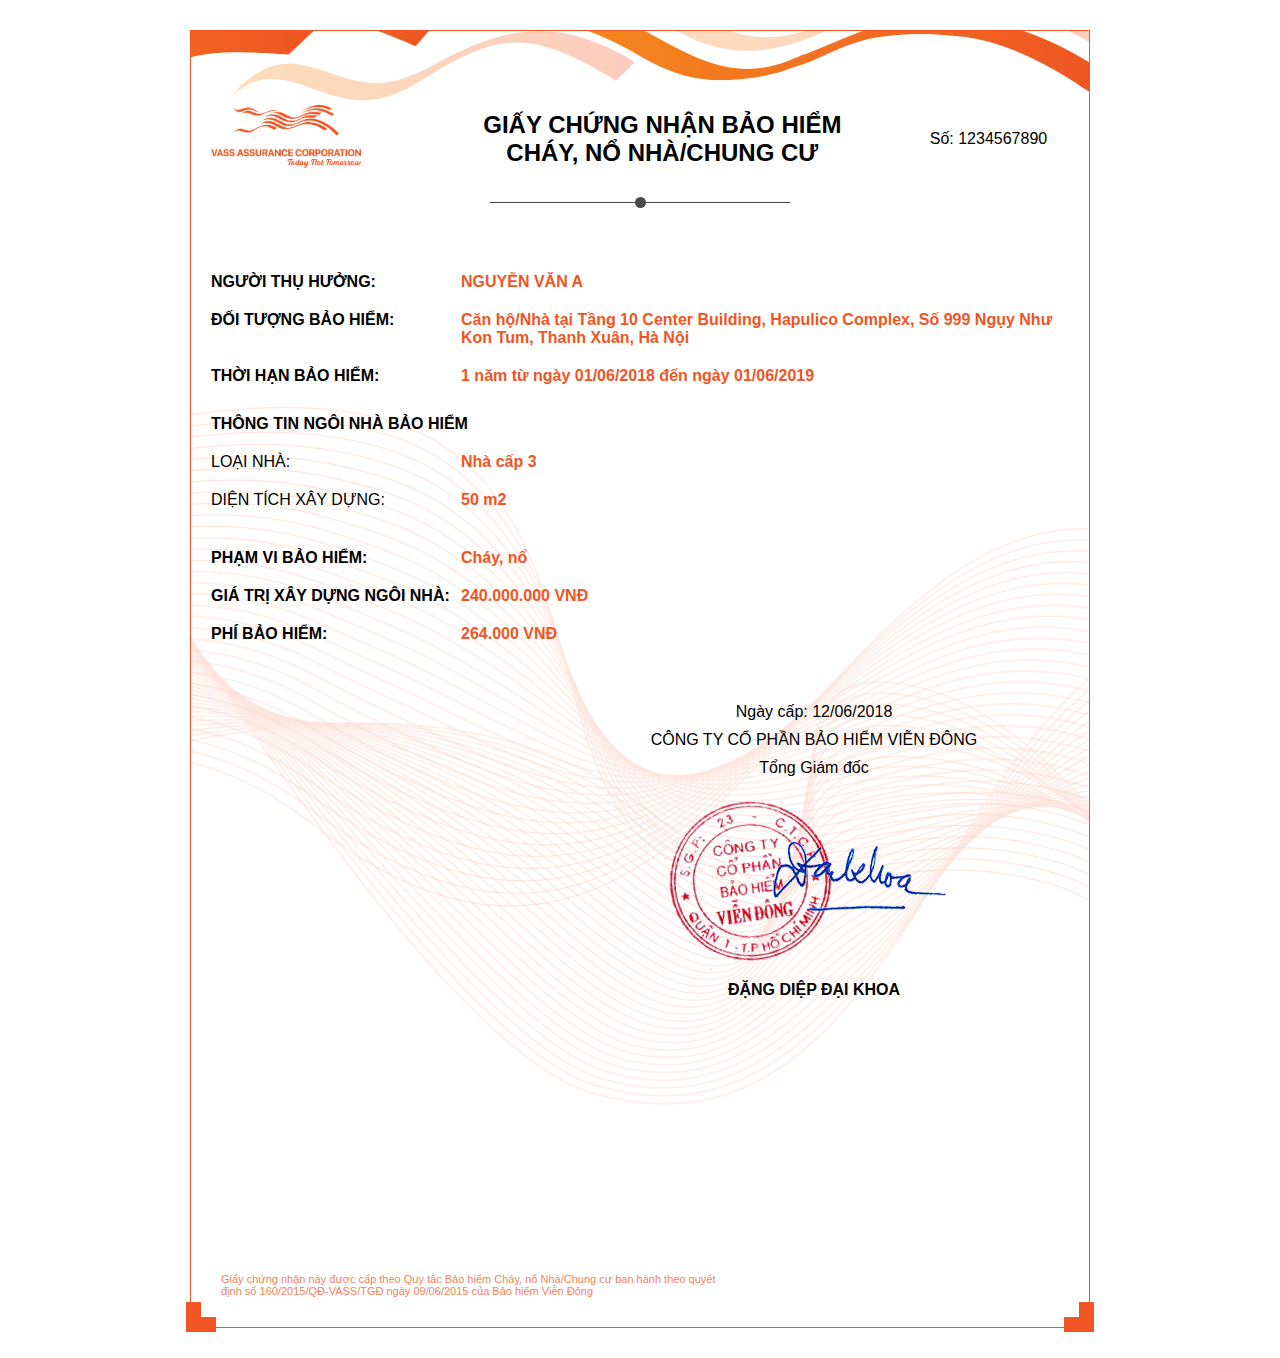
<file: LianAgentPortal/wwwroot/public/certificate/index.html>
<!doctype html>
<html>
<head>
    <meta http-equiv="Content-Type" content="text/html; charset=UTF-8">
    <meta http-equiv="X-UA-Compatible" content="IE=edge">
    <!-- <meta name="viewport" content="width=device-width, initial-scale=1"> -->
    <meta charset="UTF-8">
    <title>Chứng nhận Bảo hiểm Điện tử | LIAN - Ứng dụng bảo hiểm tự động đầu tiên tại Việt Nam</title>
    <link rel="stylesheet" href="style.css">
</head>
<body>
    <div class="wrapper">
        <div class="content">
            <img width="100%" src="header.png" alt="LIAN - Ứng dụng bảo hiểm tự động đầu tiên tại Việt Nam">
            <table align="center" style="width:858px;text-align:center" border="0" cellspacing="0" cellpadding="0">
                <tbody>
                    <tr style="vertical-align: middle !important">
                        <td style="text-align: left">
                            <img src="logo.png" alt="" width="150px">
                        </td>
                        <td>
                            <h2>GIẤY CHỨNG NHẬN BẢO HIỂM<br>
                            CHÁY, NỔ NHÀ/CHUNG CƯ</h2>
                        </td>
                        <td>
                            Số: <span>1234567890</span>
                        </td>
                    </tr>
                </tbody>
            </table>
            <div class="header-line"></div>
            <table align="center" style="width:858px;text-align:left" border="0" cellspacing="0" cellpadding="0">
                <tbody>
                    <tr>
                        <td class="col-left"><h3>NGƯỜI THỤ HƯỞNG:</h3></td>
                        <td class="col-right"><span>NGUYỄN VĂN A</span></td>
                    </tr>
                    <tr>
                        <td class="col-left"><h3>ĐỐI TƯỢNG BẢO HIỂM:</h3></td>
                        <td class="col-right">Căn hộ/Nhà tại Tầng 10 Center Building, Hapulico Complex, Số 999 Ngụy Như
                            Kon Tum, Thanh Xuân, Hà Nội</td>
                    </tr>
                    <tr>
                        <td class="col-left"><h3>THỜI HẠN BẢO HIỂM:</h3></td>
                        <td class="col-right"><span>1</span> năm từ ngày <span>01/06/2018</span> đến ngày <span>01/06/2019</span></td>
                    </tr>
                </tbody>
            </table>
            <table align="center" style="width:858px;text-align:left" border="0" cellspacing="0" cellpadding="0">
                <tbody>
                    <tr height="20px"></tr>
                    <tr>
                        <td>
                            <h3>THÔNG TIN NGÔI NHÀ BẢO HIỂM</h3>
                        </td>
                    </tr>
                    <tr height="10px"></tr>
                </tbody>
            </table>
            <table align="center" style="width:858px;text-align:left" border="0" cellspacing="0" cellpadding="0">
                <tbody>
                    <tr>
                        <td class="col-left">LOẠI NHÀ:</td>
                        <td class="col-right"><span>Nhà cấp 3</span></td>
                    </tr>
                    <tr>
                        <td class="col-left">DIỆN TÍCH XÂY DỰNG:</td>
                        <td class="col-right"><span>50</span> m2</td>
                    </tr>
                </tbody>
            </table>
            <table align="center" style="width:858px;text-align:left" border="0" cellspacing="0" cellpadding="0">
                <tbody>
                    <tr height="20px"></tr>
                    <tr>
                        <td class="col-left"><h3>PHẠM VI BẢO HIỂM:</h3></td>
                        <td class="col-right">Cháy, nổ</td>
                    </tr>
                    <tr>
                        <td class="col-left"><h3>GIÁ TRỊ XÂY DỰNG NGÔI NHÀ:</h3></td>
                        <td class="col-right"><span>240.000.000 VNĐ</span></td>
                    </tr>
                    <tr>
                        <td class="col-left"><h3>PHÍ BẢO HIỂM:</h3></td>
                        <td class="col-right"><span>264.000 VNĐ</span></td>
                    </tr>
                </tbody>
            </table>
            <table align="right" style="width:550px;text-align:center" border="0" cellspacing="0" cellpadding="0">
                <tbody>
                    <tr height="50px"></tr>
                    <tr>
                        <td>Ngày cấp: <span>12/06/2018</span></td>
                    </tr>
                    <tr height="10px"></tr>
                    <tr>
                        <td>CÔNG TY CỔ PHẦN BẢO HIỂM VIỄN ĐÔNG</td>
                    </tr>
                    <tr height="10px"></tr>
                    <tr>
                        <td>Tổng Giám đốc</td>
                    </tr>
                    <tr height="200px">
                        <td style="vertical-align: middle">
                            <img width="100%" src="signature.png" alt="">
                        </td>
                    </tr>
                    <tr>
                        <td><b>ĐẶNG DIỆP ĐẠI KHOA</b></td>
                    </tr>
                </tbody>
            </table>
            <div class="note">
                Giấy chứng nhận này được cấp theo Quy tắc Bảo hiểm Cháy, nổ Nhà/Chung cư ban hành theo quyết định số 160/2015/QĐ-VASS/TGĐ 
                ngày 09/06/2015 của Bảo hiểm Viễn Đông
            </div>
        </div>
    </div>
</body>
</html>
</file>
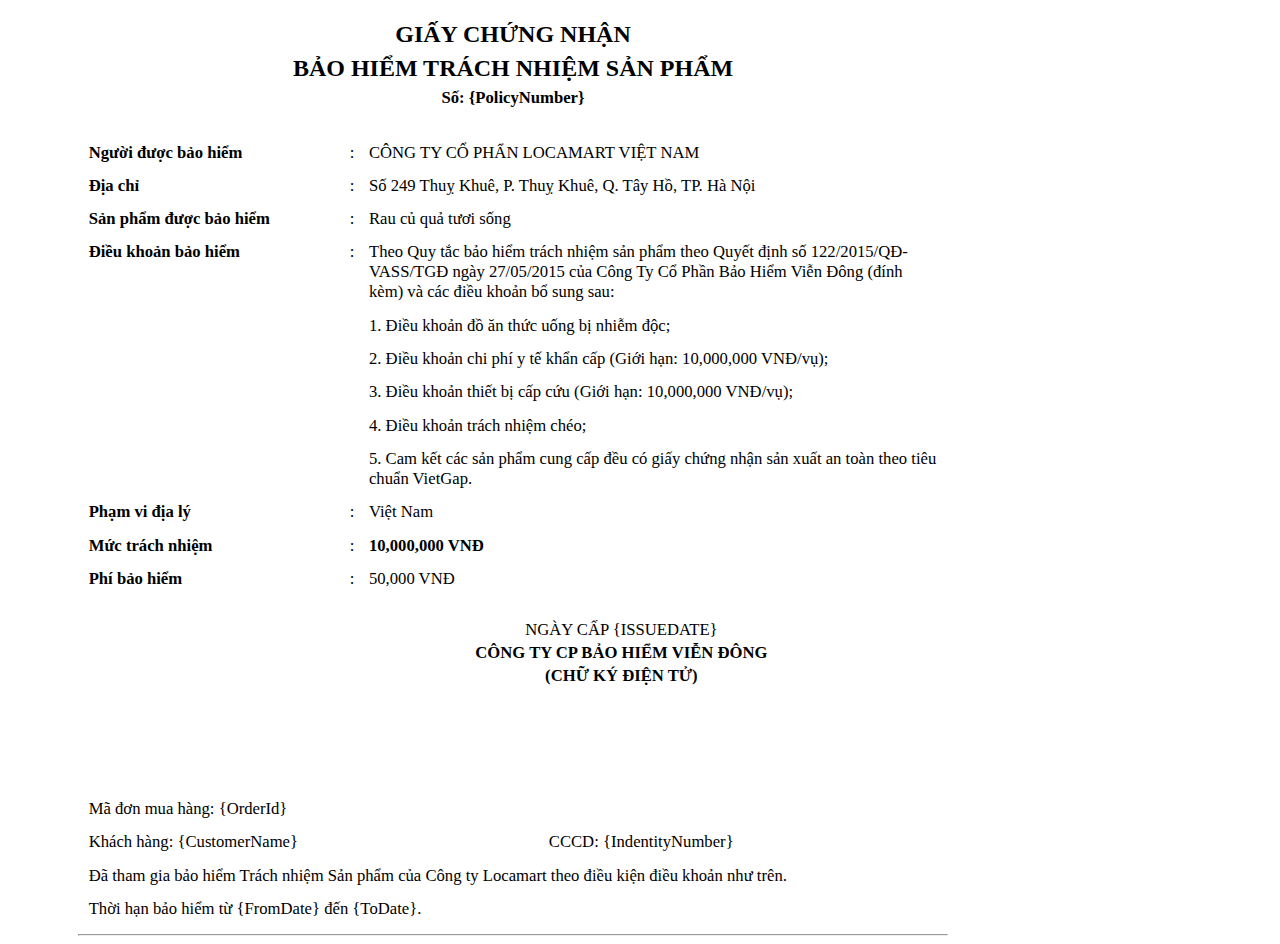
<file: LianAgentPortal/wwwroot/cer-template/020502_tnsp.htm>
﻿<html xmlns:v="urn:schemas-microsoft-com:vml"
      xmlns:o="urn:schemas-microsoft-com:office:office"
      xmlns:w="urn:schemas-microsoft-com:office:word"
      xmlns:m="http://schemas.microsoft.com/office/2004/12/omml"
      xmlns="http://www.w3.org/TR/REC-html40">
<head>
    <meta http-equiv=Content-Type content="text/html; charset=utf-8">
    <title></title>
    <style>
        p.MsoNormal, li.MsoNormal, div.MsoNormal {
            margin: 2pt 5pt;
        }

        p.MsoLabel, li.MsoLabel, div.MsoLabel {
            margin: 2pt 0pt 2pt 5pt;
        }
        body {
            font-size: 12.5pt;
            font-family: Tahoma;
        }
        .WordSection1 p {
            font-size: 12.5pt;
            font-family: Tahoma;
        }

        .tablecell {
            padding: 3pt;
            border: 1px solid #000000;
            text-align: center;
        }

        .table-boder tr {
            border: 1px solid black;
            border-collapse: collapse;
        }

        .table-border-td td {
            border: 1px solid black;
            border-collapse: collapse;
        }

        .td_center {
            border-left: 1px solid black;
            padding: 3pt 0pt;
            width: 35px;
            text-align: center;
            vertical-align: top;
        }

    </style>
</head>
<body lang=EN-US style="width:1010px">
    <div class=WordSection1>
        <!--<header>
            <img src="{HeaderImagePath}" style="width:100%" />
        </header>-->
        <div style="margin-right:70px; margin-left:70px;">
            <table cellspacing=0 cellpadding=0 style='border-collapse:collapse;width:100%;'>
                <tr>
                    <td style="width:20%;vertical-align:top;">&nbsp;</td>
                    <td style="width:60%">
                        <p class=MsoNormal style="text-align:center;line-height:1.4;margin-top:10px">
                            <b>
                                <span style="font-size:24px">
                                    GIẤY  CHỨNG  NHẬN
                                </span>
                                </br><span style="font-size:24px">BẢO HIỂM TRÁCH NHIỆM SẢN PHẨM</span>

                            </b>
                        </p>
                        <p class=MsoNormal style="text-align:center;margin-bottom:6pt"><b>Số: {PolicyNumber}</b></p>
                    </td>
                    <td style="width:20%;vertical-align:top;">

                    </td>
                </tr>
            </table>
            </br>
            <div>
                <table cellspacing=0 cellpadding=0 style='border-collapse:collapse;font-size:12pt;width:100%'>
                    <tr>
                        <td class="tablecell" style='text-align:left; border:none;width:30%;' valign="top">
                            <p class=MsoLabel><b>Người được bảo hiểm</b></p>
                        </td>
                        <td class="tablecell" style='text-align:left; border:none;' valign="top">
                            <p class=MsoLabel>:</p>
                        </td>
                        <td class="tablecell" style='text-align:left; border:none;' valign="top" colspan="2">
                            <p class=MsoNormal><span style='text-transform:uppercase;' valign="top"> CÔNG TY CỔ PHẨN LOCAMART VIỆT NAM </span></p>
                        </td>
                    </tr>
                    <tr>
                        <td class="tablecell" style='text-align:left; border:none;' valign="top">
                            <p class=MsoLabel><b>Địa chỉ</b></p>
                        </td>
                        <td class="tablecell" style='text-align:left; border:none;' valign="top">
                            <p class=MsoLabel>:</p>
                        </td>
                        <td class="tablecell" style='text-align:left; border:none;' valign="top" colspan="2">
                            <p class=MsoNormal> Số 249 Thuỵ Khuê, P. Thuỵ Khuê, Q. Tây Hồ, TP. Hà Nội </p>
                        </td>
                    </tr>
                    <tr>
                        <td class="tablecell" style='text-align:left; border:none;'>
                            <p class=MsoLabel><b>Sản phẩm được bảo hiểm </b></p>
                        </td>
                        <td class="tablecell" style='text-align:left; border:none;'>
                            <p class=MsoLabel>:</p>
                        </td>
                        <td class="tablecell" style='text-align:left; border:none;' colspan="2">
                            <p class=MsoNormal> Rau củ quả tươi sống </p>
                        </td>
                    </tr>
                    <tr>
                        <td class="tablecell" style='text-align:left; border:none;' valign="top">
                            <p class=MsoLabel><b>Điều khoản bảo hiểm</b></p>
                        </td>
                        <td class="tablecell" style='text-align:left; border:none;' valign="top">
                            <p class=MsoLabel>:</p>
                        </td>
                        <td class="tablecell" style='text-align:left; border:none;' valign="top" colspan="2">
                            <p class=MsoNormal><span>Theo Quy tắc bảo hiểm trách nhiệm sản phẩm theo Quyết định số 122/2015/QĐ-VASS/TGĐ ngày 27/05/2015 của Công Ty Cổ Phần Bảo Hiểm Viễn Đông (đính kèm) và các điều khoản bổ sung sau: </span></p>
                        </td>
                    </tr>
                    <tr>
                        <td class="tablecell" style='text-align:left; border:none;' valign="top">
                            <p class=MsoLabel><b></b></p>
                        </td>
                        <td class="tablecell" style='text-align:left; border:none;' valign="top">
                            <p class=MsoLabel></p>
                        </td>
                        <td class="tablecell" style='text-align:left; border:none;' valign="top" colspan="2">
                            <p class=MsoNormal><span>1.	Điều khoản đồ ăn thức uống bị nhiễm độc; </span></p>
                        </td>
                    </tr>
                    <tr>
                        <td class="tablecell" style='text-align:left; border:none;' valign="top">
                            <p class=MsoLabel><b></b></p>
                        </td>
                        <td class="tablecell" style='text-align:left; border:none;' valign="top">
                            <p class=MsoLabel></p>
                        </td>
                        <td class="tablecell" style='text-align:left; border:none;' valign="top" colspan="2">
                            <p class=MsoNormal><span>2.	Điều khoản chi phí y tế khẩn cấp (Giới hạn: 10,000,000 VNĐ/vụ); </span></p>
                        </td>
                    </tr>
                    <tr>
                        <td class="tablecell" style='text-align:left; border:none;' valign="top">
                            <p class=MsoLabel><b></b></p>
                        </td>
                        <td class="tablecell" style='text-align:left; border:none;' valign="top">
                            <p class=MsoLabel></p>
                        </td>
                        <td class="tablecell" style='text-align:left; border:none;' valign="top" colspan="2">
                            <p class=MsoNormal><span>3.	Điều khoản thiết bị cấp cứu (Giới hạn: 10,000,000 VNĐ/vụ); </span></p>
                        </td>
                    </tr>
                    <tr>
                        <td class="tablecell" style='text-align:left; border:none;' valign="top">
                            <p class=MsoLabel><b></b></p>
                        </td>
                        <td class="tablecell" style='text-align:left; border:none;' valign="top">
                            <p class=MsoLabel></p>
                        </td>
                        <td class="tablecell" style='text-align:left; border:none;' valign="top" colspan="2">
                            <p class=MsoNormal><span>4.	Điều khoản trách nhiệm chéo;</b> </span></p>
                        </td>
                    </tr>
                    <tr>
                        <td class="tablecell" style='text-align:left; border:none;' valign="top">
                            <p class=MsoLabel><b></b></p>
                        </td>
                        <td class="tablecell" style='text-align:left; border:none;' valign="top">
                            <p class=MsoLabel></p>
                        </td>
                        <td class="tablecell" style='text-align:left; border:none;' valign="top" colspan="2">
                            <p class=MsoNormal><span>5.	Cam kết các sản phẩm cung cấp đều có giấy chứng nhận sản xuất an toàn theo tiêu chuẩn VietGap. </span></p>
                        </td>
                    </tr>
                    <tr>
                        <td class="tablecell" style='text-align:left; border:none;'>
                            <p class=MsoLabel><b>Phạm vi địa lý </b></p>
                        </td>
                        <td class="tablecell" style='text-align:left; border:none;'>
                            <p class=MsoLabel>:</p>
                        </td>
                        <td class="tablecell" style='text-align:left; border:none;' colspan="2">
                            <p class=MsoNormal> Việt Nam </p>
                        </td>
                    </tr>
                    <tr>
                        <td class="tablecell" style='text-align:left; border:none;'>
                            <p class=MsoLabel><b>Mức trách nhiệm </b></p>
                        </td>
                        <td class="tablecell" style='text-align:left; border:none;'>
                            <p class=MsoLabel>:</p>
                        </td>
                        <td class="tablecell" style='text-align:left; border:none;' colspan="2">
                            <p class=MsoNormal> <b>10,000,000 VNĐ</b> </p>
                        </td>
                    </tr>
                    <tr>
                        <td class="tablecell" style='text-align:left; border:none;'>
                            <p class=MsoLabel><b>Phí bảo hiểm  </b></p>
                        </td>
                        <td class="tablecell" style='text-align:left; border:none;'>
                            <p class=MsoLabel>:</p>
                        </td>
                        <td class="tablecell" style='text-align:left; border:none;' colspan="2">
                            <p class=MsoNormal> 50,000 VNĐ </p>
                        </td>
                    </tr>


                </table>
                <table cellspacing=0 cellpadding=0 style='border-collapse:collapse;font-size:12pt;width:100%'>
                    <tr>
                    </tr>
                    <tr>
                        <td class="tablecell" style='text-align:left; border:none;width:23%;' valign="top">
                        </td>
                        <td class="tablecell" style='text-align:left; border:none;' valign="top">
                        </td>
                        <td class="tablecell" style='text-align:center; border:none;' valign="top">
                            <br />
                            <p class=MsoNormal><span style='text-transform:uppercase;' valign="top">Ngày cấp {IssueDate} </span></p>
                            <p class=MsoNormal><span style='text-transform:uppercase;' valign="top"><b>CÔNG TY CP BẢO HIỂM VIỄN ĐÔNG</b> </span></p>
                            <p class=MsoNormal><span style='text-transform:uppercase;' valign="top"><b>(Chữ ký điện tử)</b> </span></p>
                        </td>
                    </tr>
                </table>
                <br />
                <br />
                <br />
                <br />
                <br />
                <table cellspacing=0 cellpadding=0 style='border-collapse:collapse;font-size:12pt;width:100%'>
                    <tr>
                        <td class="tablecell" style='text-align:left; border:none;' colspan="2">
                            <p class=MsoLabel>Mã đơn mua hàng: {OrderId} </p>
                        </td>
                    </tr>
                    <tr>
                        <td class="tablecell" style='text-align:left; border:none;'>
                            <p class=MsoLabel>Khách hàng: {CustomerName} </p>
                        </td>
                        <td class="tablecell" style='text-align:left; border:none;'>
                            <p class=MsoLabel>CCCD: {IndentityNumber} </p>
                        </td>
                    </tr>
                    <tr>
                        <td class="tablecell" style='text-align:left; border:none;' colspan="2">
                            <p class=MsoLabel>Đã tham gia bảo hiểm Trách nhiệm Sản phẩm của Công ty Locamart theo điều kiện điều khoản như trên.</p>
                        </td>
                    </tr>
                    <tr>
                        <td class="tablecell" style='text-align:left; border:none;' colspan="2">
                            <p class=MsoLabel>Thời hạn bảo hiểm từ {FromDate} đến {ToDate}.</p>
                        </td>
                    </tr>
                </table>
                <hr/>

            </div>
        </div>
        <!--<footer>
            <img src="{FooterImagePath}" style="width:100%; margin-top:500px;" />
        </footer>-->
    </div>
</body>
</html>
</file>
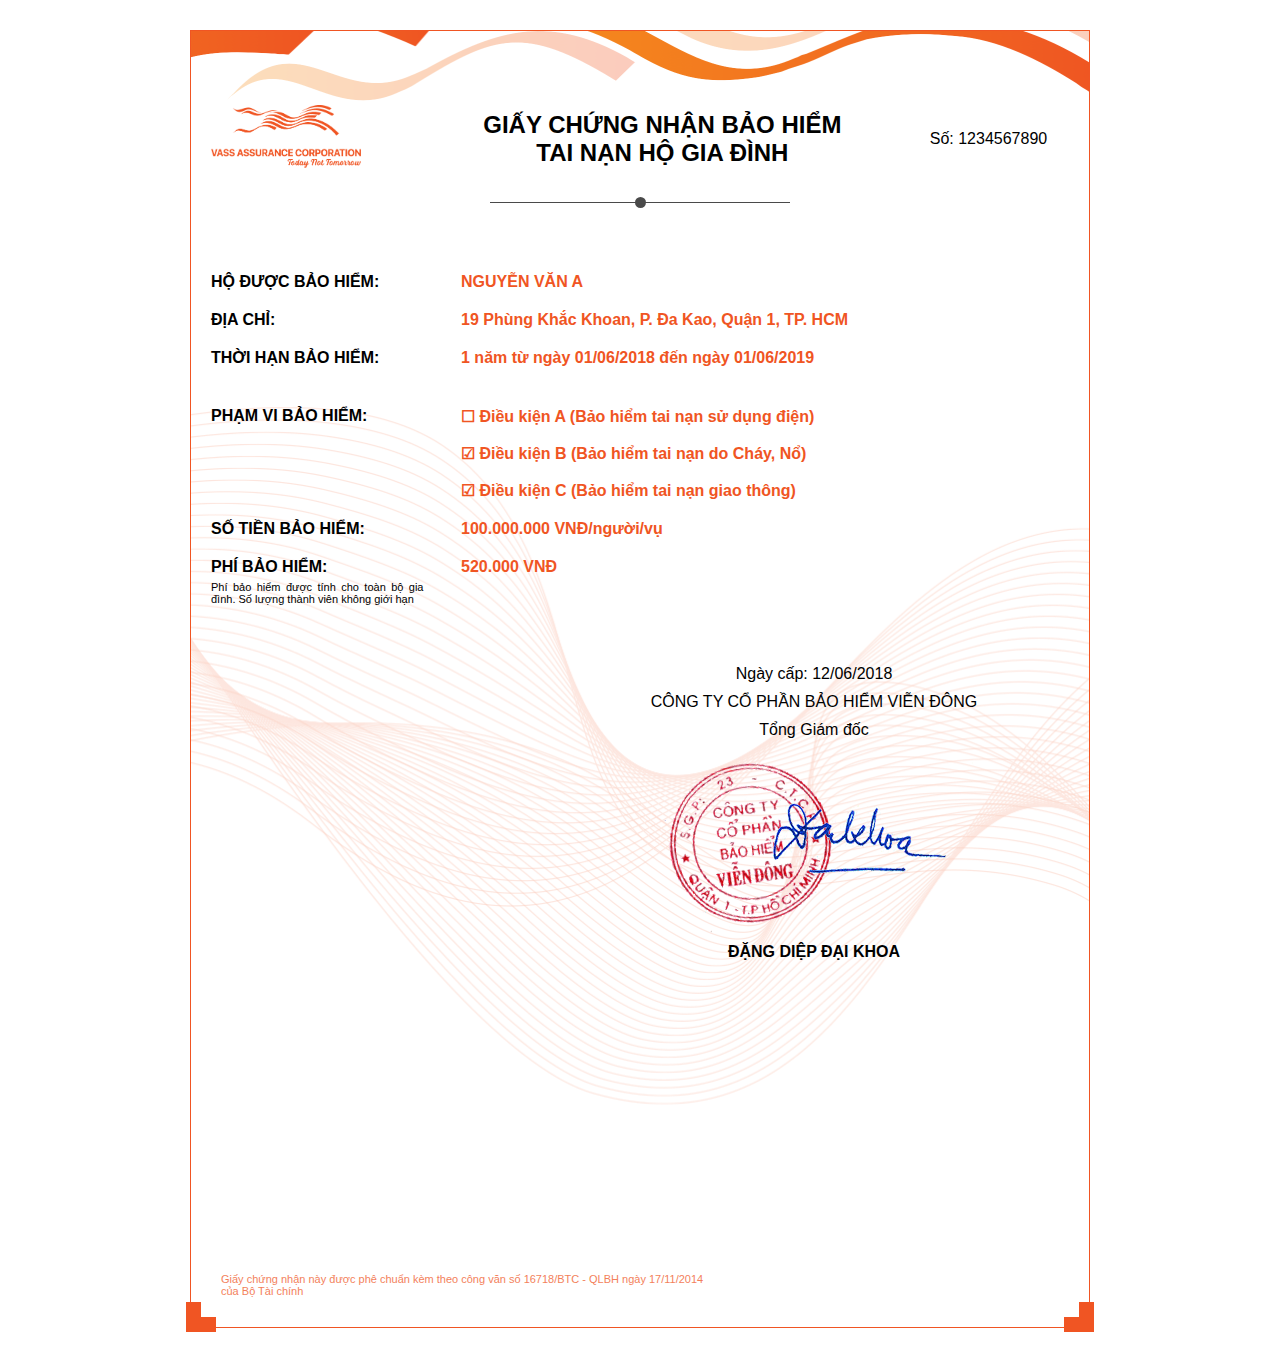
<file: LianAgentPortal/wwwroot/public/certificate/giadinh.html>
<!doctype html>
<html>
<head>
    <meta http-equiv="Content-Type" content="text/html; charset=UTF-8">
    <meta http-equiv="X-UA-Compatible" content="IE=edge">
    <!-- <meta name="viewport" content="width=device-width, initial-scale=1"> -->
    <meta charset="UTF-8">
    <title>Chứng nhận Bảo hiểm Điện tử | LIAN - Ứng dụng bảo hiểm tự động đầu tiên tại Việt Nam</title>
    <link rel="stylesheet" href="style.css">
</head>
<body>
    <div class="wrapper">
        <div class="content">
            <img width="100%" src="header.png" alt="LIAN - Ứng dụng bảo hiểm tự động đầu tiên tại Việt Nam">
            <table align="center" style="width:858px;text-align:center" border="0" cellspacing="0" cellpadding="0">
                <tbody>
                    <tr style="vertical-align: middle !important">
                        <td style="text-align: left">
                            <img src="logo.png" alt="" width="150px">
                        </td>
                        <td>
                            <h2>GIẤY CHỨNG NHẬN BẢO HIỂM<br>
                            TAI NẠN HỘ GIA ĐÌNH</h2>
                        </td>
                        <td>
                            Số: <span>1234567890</span>
                        </td>
                    </tr>
                </tbody>
            </table>
            <div class="header-line"></div>
            <table align="center" style="width:858px;text-align:left" border="0" cellspacing="0" cellpadding="0">
                <tbody>
                    <tr>
                        <td class="col-left"><h3>HỘ ĐƯỢC BẢO HIỂM:</h3></td>
                        <td class="col-right"><span>NGUYỄN VĂN A</span></td>
                    </tr>
                    <tr>
                        <td class="col-left"><h3>ĐỊA CHỈ:</h3></td>
                        <td class="col-right">19 Phùng Khắc Khoan, P. Đa Kao, Quận 1, TP. HCM</td>
                    </tr>
                    <tr>
                        <td class="col-left"><h3>THỜI HẠN BẢO HIỂM:</h3></td>
                        <td class="col-right"><span>1</span> năm từ ngày <span>01/06/2018</span> đến ngày <span>01/06/2019</span></td>
                    </tr>
                </tbody>
            </table>
            <table align="center" style="width:858px;text-align:left" border="0" cellspacing="0" cellpadding="0">
                <tbody>
                    <tr height="20px"></tr>
                    <tr style="vertical-align: top">
                        <td class="col-left"><h3>PHẠM VI BẢO HIỂM:</h3></td>
                        <td class="col-right">
                            <span>&#9744;</span> Điều kiện A (Bảo hiểm tai nạn sử dụng điện)<br><br>
                            &#9745;</span> Điều kiện B (Bảo hiểm tai nạn do Cháy, Nổ)<br><br>
                            &#9745;</span> Điều kiện C (Bảo hiểm tai nạn giao thông)
                        </td>
                    </tr>
                    <tr>
                        <td class="col-left"><h3>SỐ TIỀN BẢO HIỂM:</h3></td>
                        <td class="col-right"><span>100.000.000 VNĐ/người/vụ</span></td>
                    </tr>
                    <tr>
                        <td class="col-left"><h3>PHÍ BẢO HIỂM:</h3><small class="small-caps">Phí bảo hiểm được tính cho toàn bộ gia đình. Số lượng thành viên không giới hạn</small></td>
                        <td class="col-right"><span>520.000 VNĐ</span></td>
                    </tr>
                </tbody>
            </table>
            <table align="right" style="width:550px;text-align:center" border="0" cellspacing="0" cellpadding="0">
                <tbody>
                    <tr height="50px"></tr>
                    <tr>
                        <td>Ngày cấp: <span>12/06/2018</span></td>
                    </tr>
                    <tr height="10px"></tr>
                    <tr>
                        <td>CÔNG TY CỔ PHẦN BẢO HIỂM VIỄN ĐÔNG</td>
                    </tr>
                    <tr height="10px"></tr>
                    <tr>
                        <td>Tổng Giám đốc</td>
                    </tr>
                    <tr height="200px">
                        <td style="vertical-align: middle">
                            <img width="100%" src="signature.png" alt="">
                        </td>
                    </tr>
                    <tr>
                        <td><b>ĐẶNG DIỆP ĐẠI KHOA</b></td>
                    </tr>
                </tbody>
            </table>
            <div class="note">
                Giấy chứng nhận này được phê chuẩn kèm theo công văn số 16718/BTC - QLBH ngày 17/11/2014 của Bộ Tài chính
            </div>
        </div>
    </div>
</body>
</html>
</file>
<file: LianAgentPortal/wwwroot/public/certificate/style.css>
body {
    margin: 0;
    font-family: Arial, sans-serif;
    font-size: 16px;
}
h1,h2,h3,h4,h5,h6 {
    margin: 0;
}
table h3 {
    font-size: 16px;
}
tr {
    vertical-align: top !important;
}
.wrapper {
    width: 900px;
    height: 1298px;
    margin: 0 auto;
    background: #ffffff;
    padding: 30px;
    position: relative;
}
.content {
    background: url('bg-element.png') center no-repeat;
    background-size: 100%;
    border: 1px solid #f05523;
    height: 1296px;
    position: relative;
}
.content::after {
    content: "";
    background: url('lb.png') center no-repeat;
    background-size: 30px;
    width: 30px;
    height: 30px;
    position: absolute;
    bottom: -5px;
    left: -5px;
}
.content::before {
    content: "";
    background: url('rb.png') center no-repeat;
    background-size: 30px;
    width: 30px;
    height: 30px;
    position: absolute;
    bottom: -5px;
    right: -5px;
}
.header-line {
    display: block;
    position: relative;
    margin: 30px auto 60px;
    height: 1px;
    background: #4a4a4a;
    width: 300px;
}
.header-line::after {
    content: "";
    position: absolute;
    width: 11px;
    height: 11px;
    border-radius: 50%;
    background: #4a4a4a;
    top: -5px;
    left: 145px;
}
.col-left, .col-right {
    font-size: 16px !important;
    padding: 10px 0;
}
.col-left span, .col-right span {
    font-size: 16px !important;
}
.col-left {
    width: 250px;
}
.col-right, .col-left span a, .col-right span a {
    font-weight: 700;
    color: #f05523;
    text-decoration: none;
}
.hotline {
    font-size:12px;
    color:#f05523;
    opacity:.75;
    position: absolute;
    bottom: 70px;
    left: 30px;
    padding: 10px 10px 7px;
    border: 2px solid #f05523;
}
.hotline p {
    margin-bottom: 3px;
    margin-top: 3px;
}
.note {
    font-size:11px;
    color:#f05523;
    opacity:.75;
    width: 500px;
    position: absolute;
    bottom: 30px;
    left: 30px;
}
.small-caps {
    font-size: 11px;
    display: block;
    width: 85%;
    margin-top: 5px;
    text-align: justify;
}
</file>
